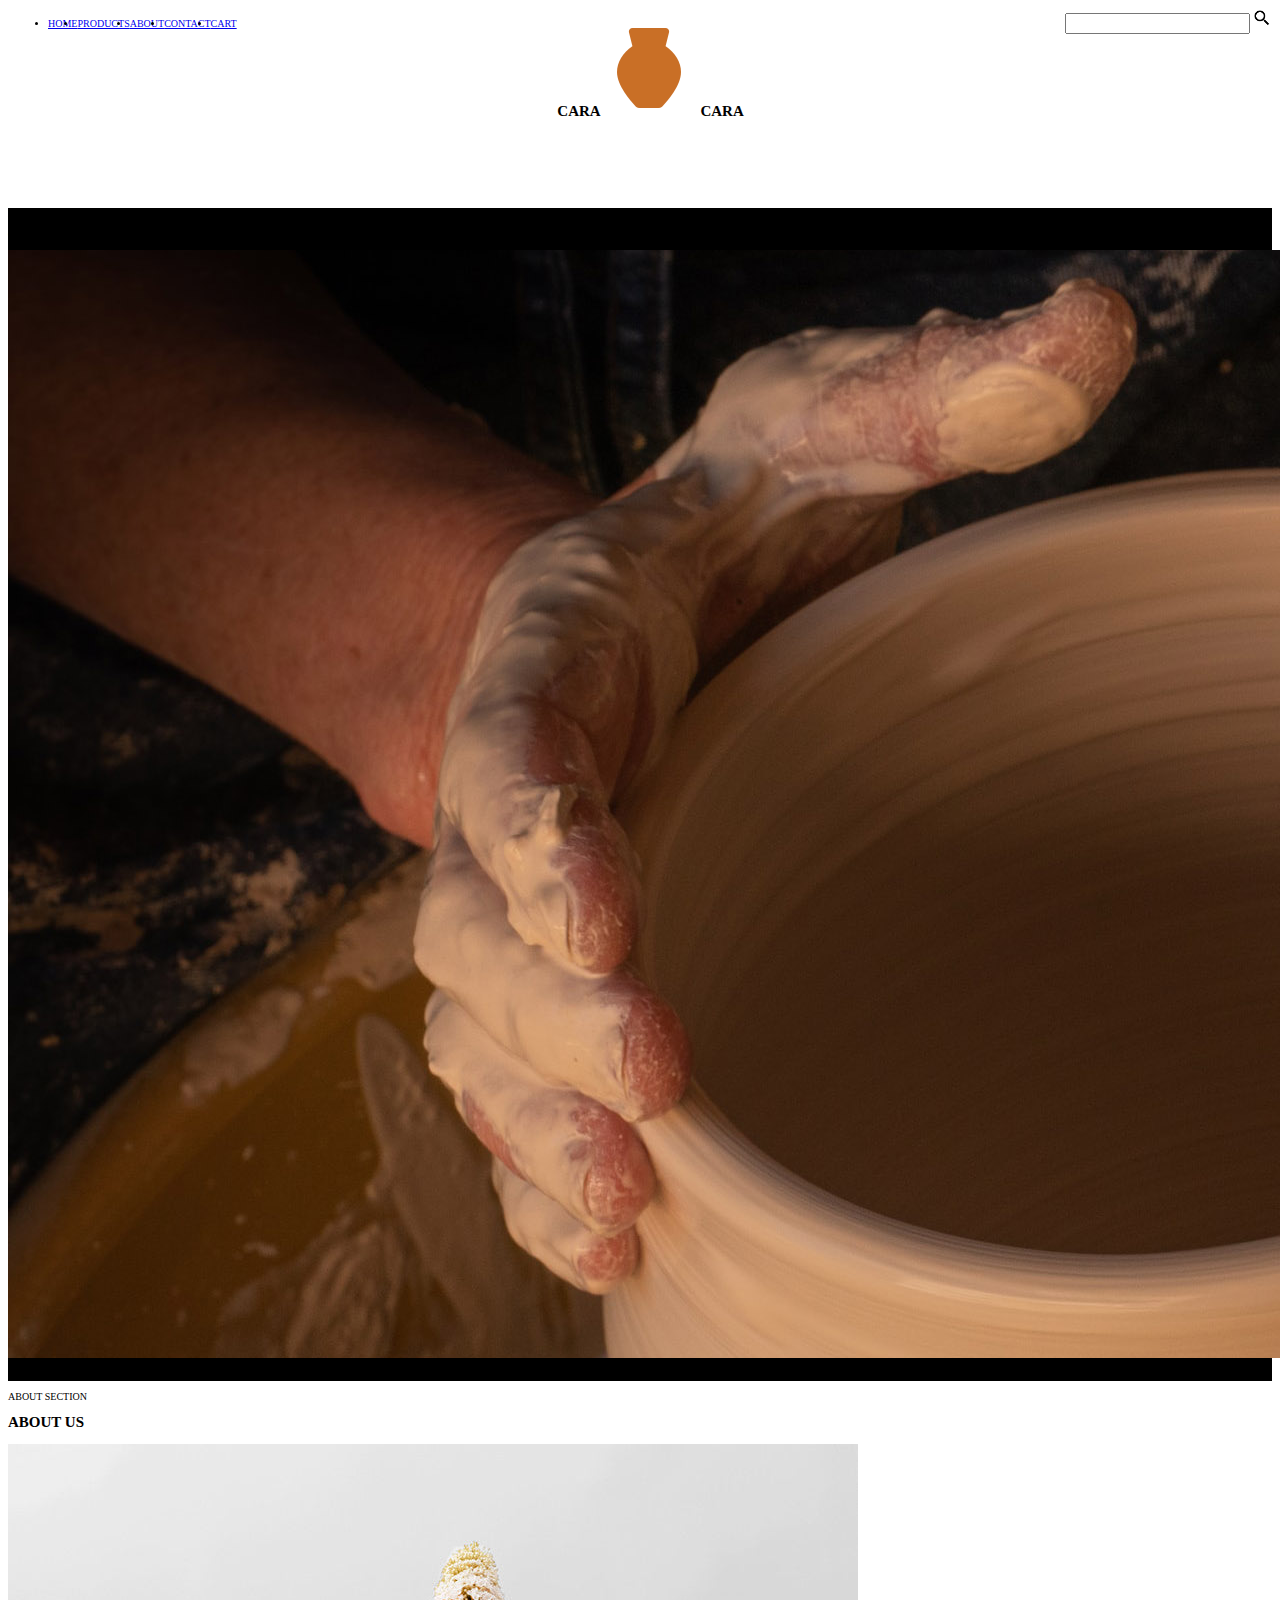
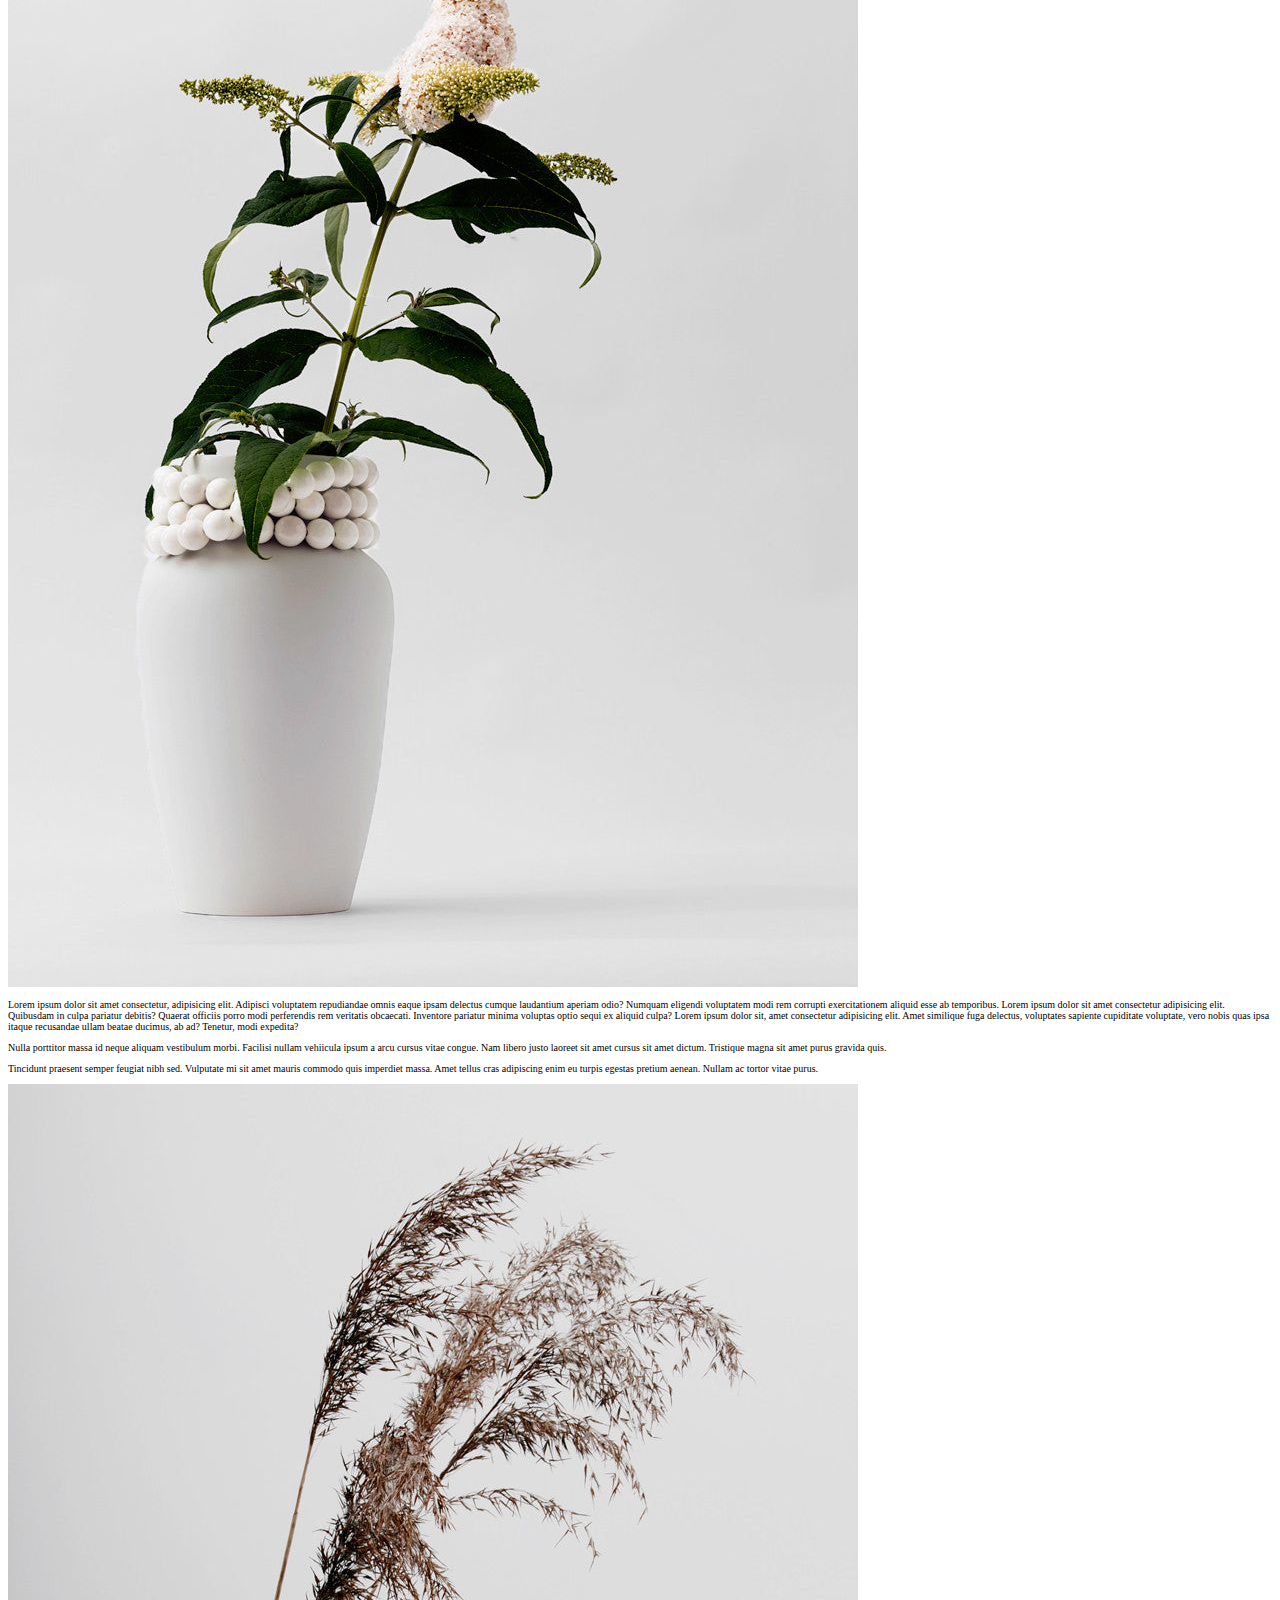
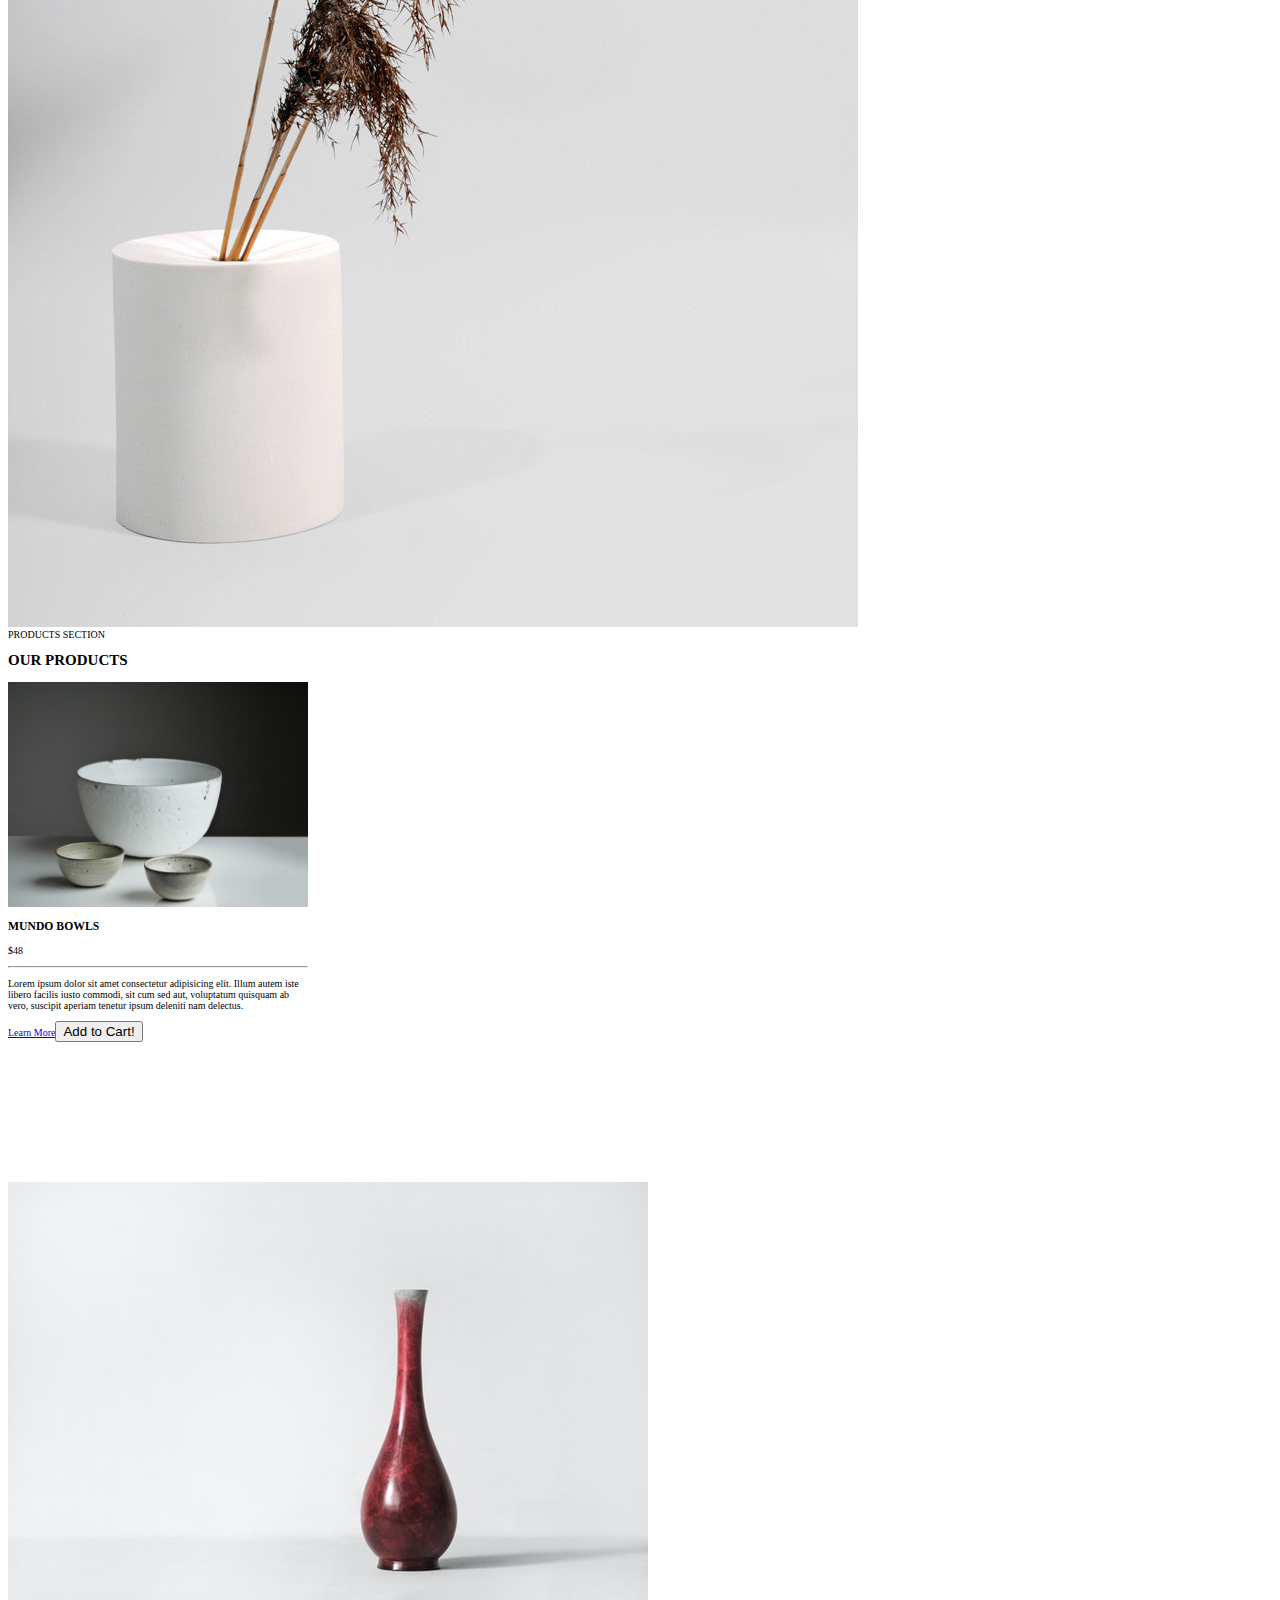
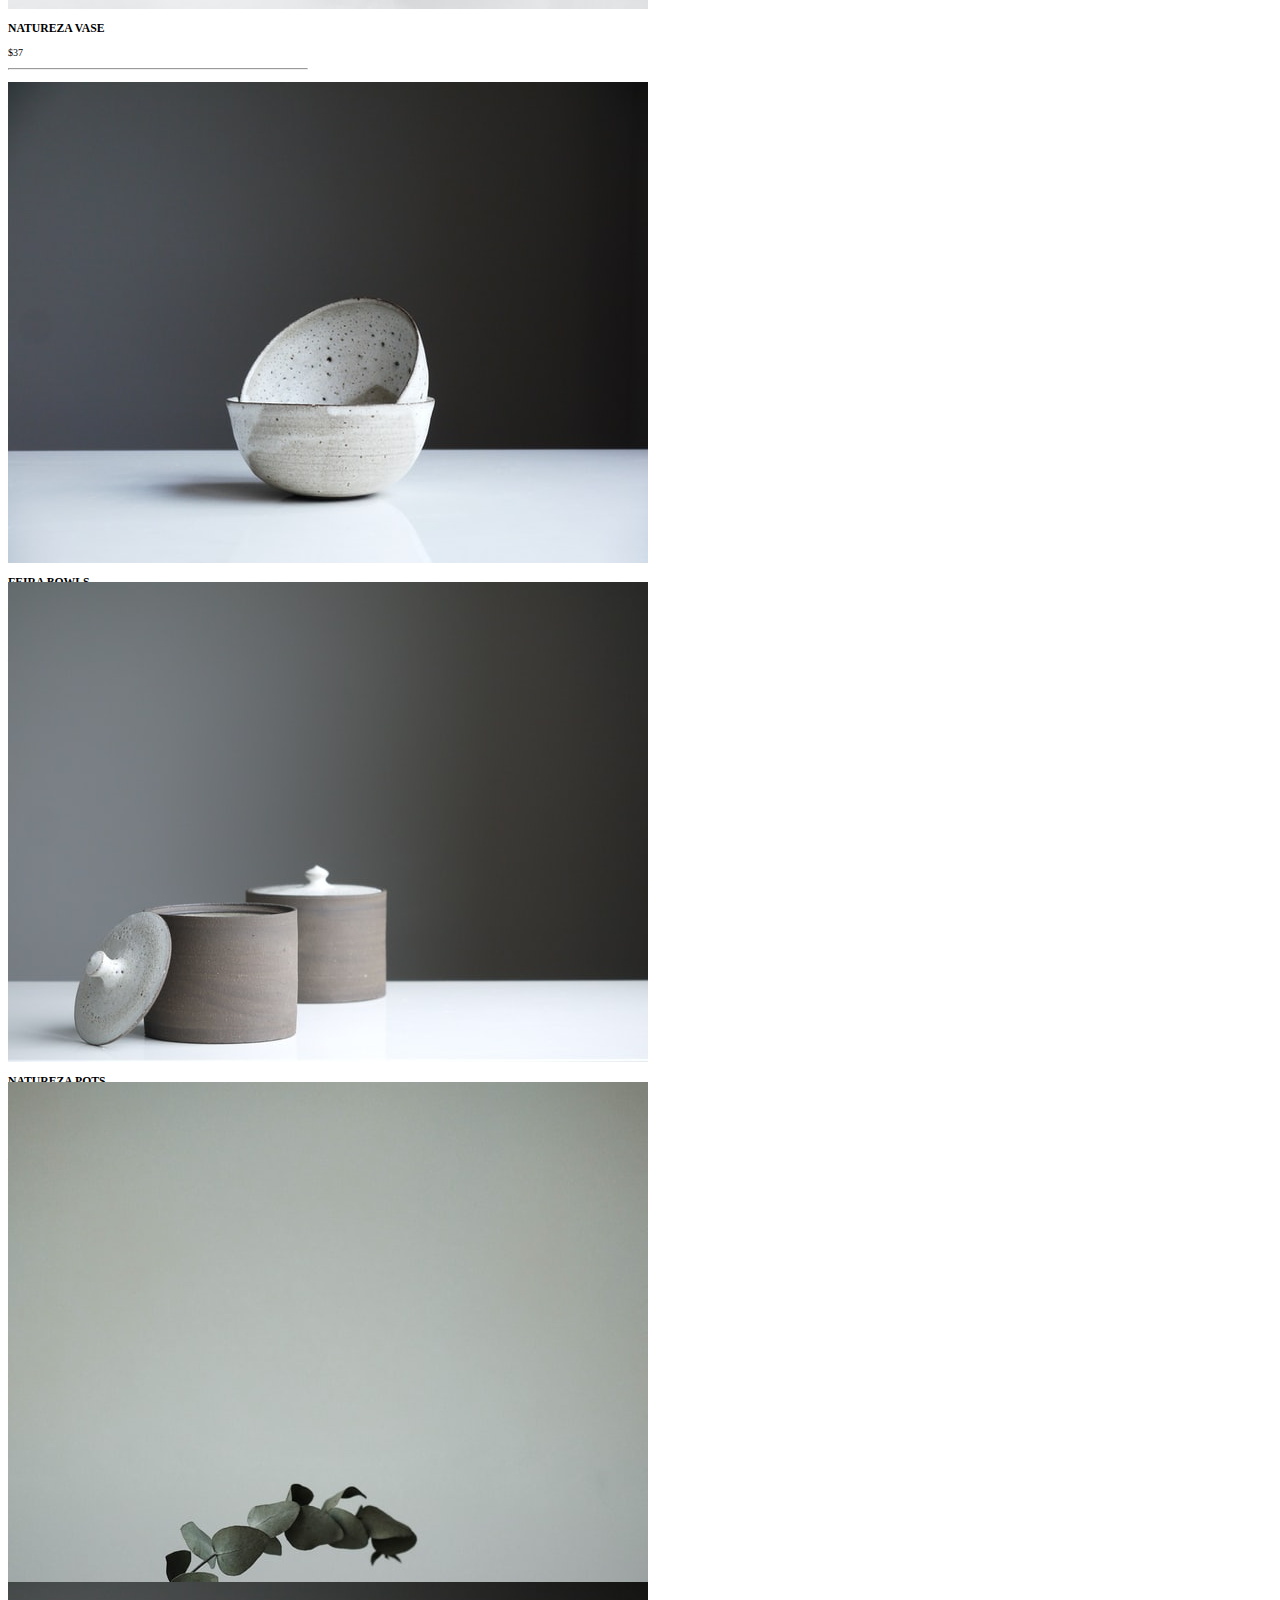
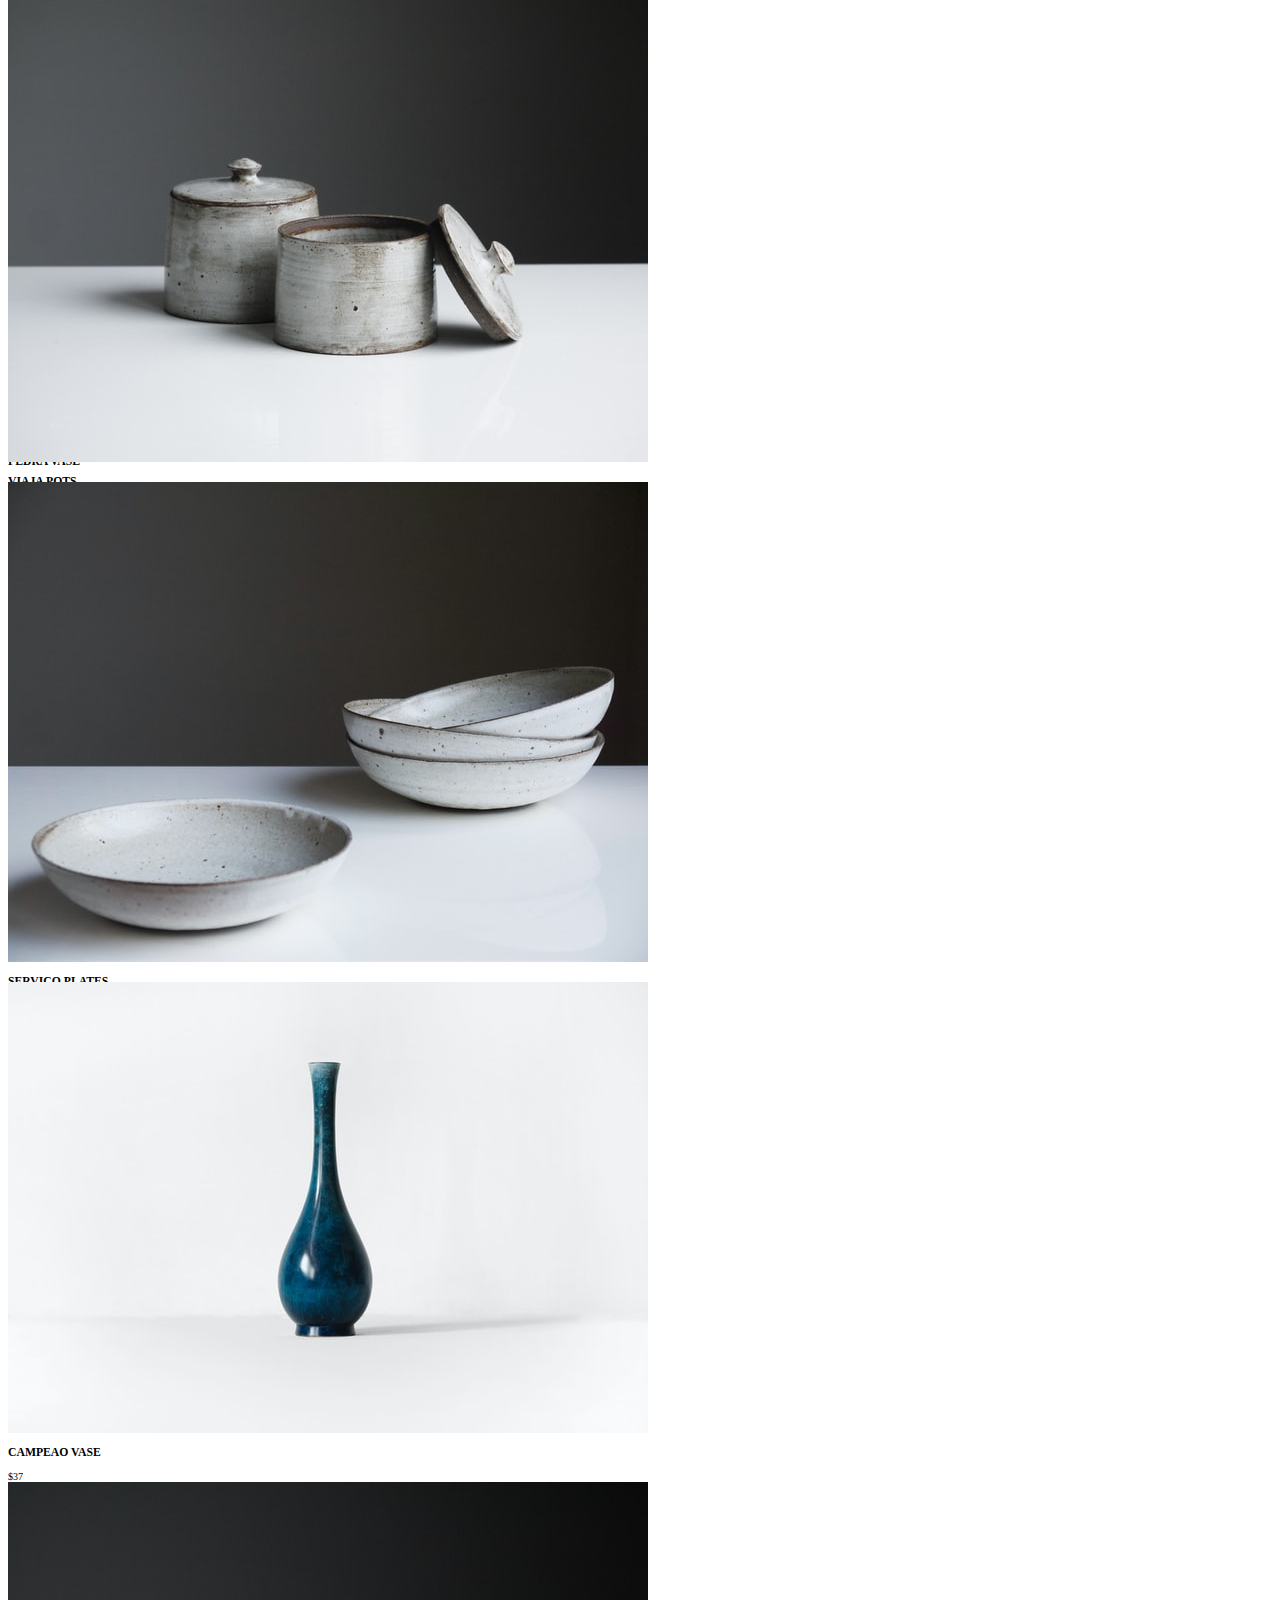
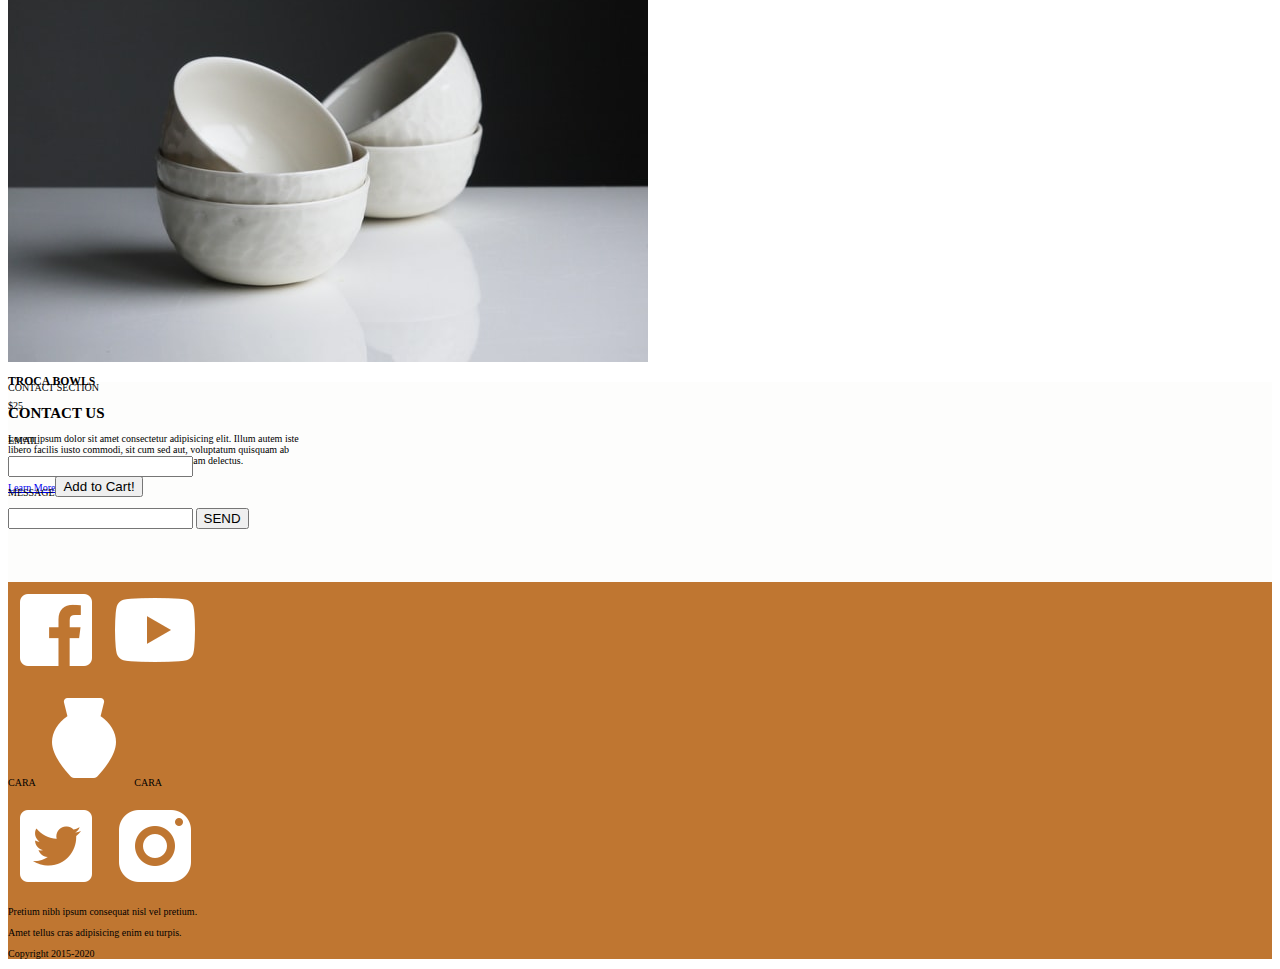
<file: index.html>
<!DOCTYPE html>
<html lang="en">
  <head>
    <meta charset="UTF-8" />
    <meta http-equiv="X-UA-Compatible" content="IE=edge" />
    <meta name="viewport" content="width=device-width, initial-scale=1.0" />
    <link rel="stylesheet" href="styles.css" />
    <title>Document</title>
  </head>
  <body>
    <header class="header-nav">
        <nav>
            <ul class="flex__container">
                <li><a href="#home">HOME</a></li>
                <li><a href="#products">PRODUCTS</a></li>
                <li><a href="#about">ABOUT</a></li>
                <li><a href="#contact">CONTACT</a></li>
                <li><a href="#cart">CART</a></li>
            </ul>
        </nav>
        <h2>CARA<img src="./assets/icons8-pottery-96.png" alt="CARA CARA LOGO" /> CARA
        </h2>
      <form>
        <input type="text" value="" />
        <img width="20"
          src="./assets/1200px-Google_Magnifying_Glass.svg.png"
          alt="1200px-Google_Magnifying_Glass"
        />
      </form>
    </header>
    <main>
      <section id="home" class="home-section">
        HOME SECTION

        <p>CERAMICS CRAFTED BY HAND...</p>
        <img
          src="./assets/earl-wilcox-y3W0CzO063w-unsplash-alt.jpg"
          alt="Hands forming pottery on pottery wheel"
        />
        <p>...FROM THE GROUND UP</p>
      </section>

      <section id="ABOUT US" class="about-section">ABOUT SECTION</section>
      <h2>ABOUT US</h2>
      <img
        src="./assets/Vase_Dame_2048x2048.jpg"
        alt="Picture of Vase with Flower"
      />
      <p>
        Lorem ipsum dolor sit amet consectetur, adipisicing elit. Adipisci
        voluptatem repudiandae omnis eaque ipsam delectus cumque laudantium
        aperiam odio? Numquam eligendi voluptatem modi rem corrupti
        exercitationem aliquid esse ab temporibus. Lorem ipsum dolor sit amet
        consectetur adipisicing elit. Quibusdam in culpa pariatur debitis?
        Quaerat officiis porro modi perferendis rem veritatis obcaecati.
        Inventore pariatur minima voluptas optio sequi ex aliquid culpa? Lorem
        ipsum dolor sit, amet consectetur adipisicing elit. Amet similique fuga
        delectus, voluptates sapiente cupiditate voluptate, vero nobis quas ipsa
        itaque recusandae ullam beatae ducimus, ab ad? Tenetur, modi expedita?
      </p>
      <p>
        Nulla porttitor massa id neque aliquam vestibulum morbi. Facilisi nullam
        vehiicula ipsum a arcu cursus vitae congue. Nam libero justo laoreet sit
        amet cursus sit amet dictum. Tristique magna sit amet purus gravida
        quis.
      </p>
      <p>
        Tincidunt praesent semper feugiat nibh sed. Vulputate mi sit amet mauris
        commodo quis imperdiet massa. Amet tellus cras adipiscing enim eu turpis
        egestas pretium aenean. Nullam ac tortor vitae purus.
      </p>
      <img
        src="./assets/Cylinder_unglazed3_2048x2048.jpg"
        alt="Vase with Fir"
      />

      <section id="OUR PRODUCTS" class="products-section">
        PRODUCTS SECTION

        <h2>OUR PRODUCTS</h2>
    <div>
        <div class="product__card">
          <img class="card__img"
            src="./assets/tom-crew-7HuTGlUfQSo-unsplash.jpg"
            alt="Mundo Bowls"
          />
          <h3>MUNDO BOWLS</h3>
          <p>$48</p>
          <hr />
          <p>
            Lorem ipsum dolor sit amet consectetur adipisicing elit. Illum autem
            iste libero facilis iusto commodi, sit cum sed aut, voluptatum
            quisquam ab vero, suscipit aperiam tenetur ipsum deleniti nam
            delectus.
          </p>
          <a href="#">Learn More</a><button>Add to Cart!</button>
        </div>
        <div class="product__card">
          <img
            src="./assets/oriento-maVIpNNtmlQ-unsplash.jpg"
            alt="Natureza Vase"
          />
          <h3>NATUREZA VASE</h3>
          <p>$37</p>
          <hr />
          <p>
            Lorem ipsum dolor sit amet consectetur adipisicing elit. Illum autem
            iste libero facilis iusto commodi, sit cum sed aut, voluptatum
            quisquam ab vero, suscipit aperiam tenetur ipsum deleniti nam
            delectus.
          </p>
          <a href="#">Learn More</a><button>Add to Cart!</button>
        </div>
        <div class="product__card">
          <img
            src="./assets/tom-crew-bgIO-u4GEfI-unsplash.jpg"
            alt="Feira Bowls"
          />
          <h3>FEIRA BOWLS</h3>
          <p>$28</p>
          <hr />
          <p>
            Lorem ipsum dolor sit amet consectetur adipisicing elit. Illum autem
            iste libero facilis iusto commodi, sit cum sed aut, voluptatum
            quisquam ab vero, suscipit aperiam tenetur ipsum deleniti nam
            delectus.
          </p>
          <a href="#">Learn More</a><button>Add to Cart!</button>
        </div>
        <div class="product__card">
          <img
            src="./assets/tom-crew-3uwu5K0RtaE-unsplash.jpg"
            alt="Natureza Pots"
          />
          <h3>NATUREZA POTS</h3>
          <p>$59</p>
          <hr />
          <p>
            Lorem ipsum dolor sit amet consectetur adipisicing elit. Illum autem
            iste libero facilis iusto commodi, sit cum sed aut, voluptatum
            quisquam ab vero, suscipit aperiam tenetur ipsum deleniti nam
            delectus.
          </p>
          <a href="#">Learn More</a><button>Add to Cart!</button>
        </div>
        <div class="product__card">
          <img
            src="./assets/linh-le-a0rE64YJDA4-unsplash.jpg"
            alt="Pedra Vase"
          />
          <h3>PEDRA VASE</h3>
          <p>$31</p>
          <hr />
          <p>
            Lorem ipsum dolor sit amet consectetur adipisicing elit. Illum autem
            iste libero facilis iusto commodi, sit cum sed aut, voluptatum
            quisquam ab vero, suscipit aperiam tenetur ipsum deleniti nam
            delectus.
          </p>
          <a href="#">Learn More</a><button>Add to Cart!</button>
        </div>
        <div class="product__card">
          <img
            src="./assets/tom-crew-oiZAQvxTcYQ-unsplash.jpg"
            alt="Viaja Pots"
          />
          <h3>VIAJA POTS</h3>
          <p>$57</p>
          <hr />
          <p>
            Lorem ipsum dolor sit amet consectetur adipisicing elit. Illum autem
            iste libero facilis iusto commodi, sit cum sed aut, voluptatum
            quisquam ab vero, suscipit aperiam tenetur ipsum deleniti nam
            delectus.
          </p>
          <a href="#">Learn More</a><button>Add to Cart!</button>
        </div>
        <div class="product__card">
          <img
            src="./assets/tom-crew-YA2E3d7a9Wo-unsplash.jpg"
            alt="Servico Plates"
          />
          <h3>SERVICO PLATES</h3>
          <p>$35</p>
          <hr />
          <p>
            Lorem ipsum dolor sit amet consectetur adipisicing elit. Illum autem
            iste libero facilis iusto commodi, sit cum sed aut, voluptatum
            quisquam ab vero, suscipit aperiam tenetur ipsum deleniti nam
            delectus.
          </p>
          <a href="#">Learn More</a><button>Add to Cart!</button>
        </div>
        <div class="product__card">
          <img
            src="./assets/oriento-l0ah3UBLppo-unsplash.jpg"
            alt="Campeao Vase"
          />
          <h3>CAMPEAO VASE</h3>
          <p>$37</p>
          <hr />
          <p>
            Lorem ipsum dolor sit amet consectetur adipisicing elit. Illum autem
            iste libero facilis iusto commodi, sit cum sed aut, voluptatum
            quisquam ab vero, suscipit aperiam tenetur ipsum deleniti nam
            delectus.
          </p>
          <a href="#">Learn More</a><button>Add to Cart!</button>
        </div>
        <div class="product__card">
          <img
            src="./assets/tom-crew-SITGdvztUdg-unsplash.jpg"
            alt="Troca Bowls"
          />
          <h3>TROCA BOWLS</h3>
          <p>$25</p>
          <hr />
          <p>
            Lorem ipsum dolor sit amet consectetur adipisicing elit. Illum autem
            iste libero facilis iusto commodi, sit cum sed aut, voluptatum
            quisquam ab vero, suscipit aperiam tenetur ipsum deleniti nam
            delectus.
          </p>
          <a href="#">Learn More</a><button>Add to Cart!</button>
        </div>
    </div>
      </section>
      <section id="CONTACT US" class="contact-section">
        CONTACT SECTION

        <h2>CONTACT US</h2>
        <form>
          <p>EMAIL</p>
          <input type="EMAIL" />
          <p>MESSAGE</p>
          <input type="MESSAGE" />
          <input type="button" value="SEND" />
        </form>
      </section>
    </main>
    <footer>
        <section id="Social Media Links" class="footer-section">

            <img src="./assets/icons8-facebook-96 (1).png" alt="Facebook Link" />
            <img src="./assets/icons8-youtube-96.png" alt="YouTube Link" />
            <p>CARA<img src="./assets/icons8-pottery-96 (1).png"alt="White CARA CARA Logo"
/>
              CARA</p>
            <img src="./assets/icons8-twitter-96.png" alt="Twitter Link" />
            <img src="./assets/icons8-instagram-96.png" alt="Instagram Link" />
            <p>Pretium nibh ipsum consequat nisl vel pretium.</p>
            <p>Amet tellus cras adipisicing enim eu turpis.</p>
            <p>Copyright 2015-2020</p>
        </section>
    </footer>
  </body>
</html>
</file>
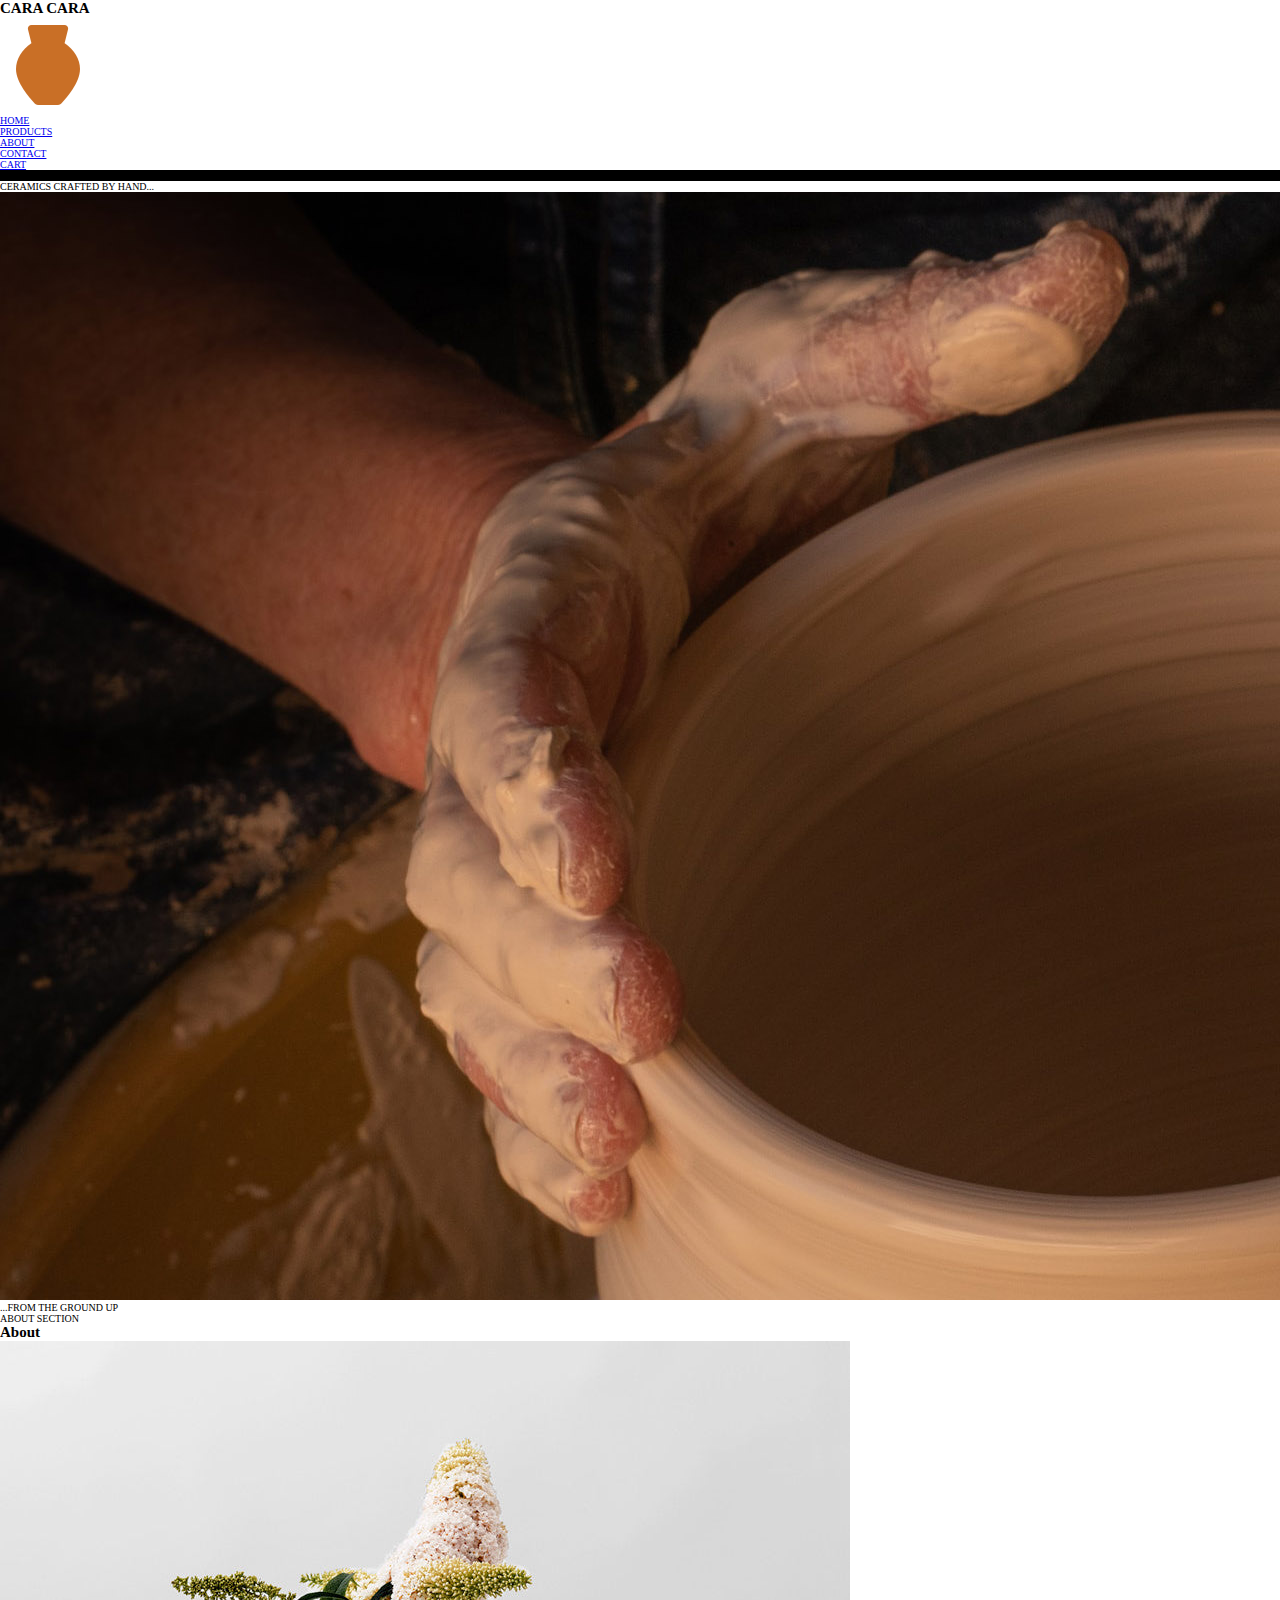
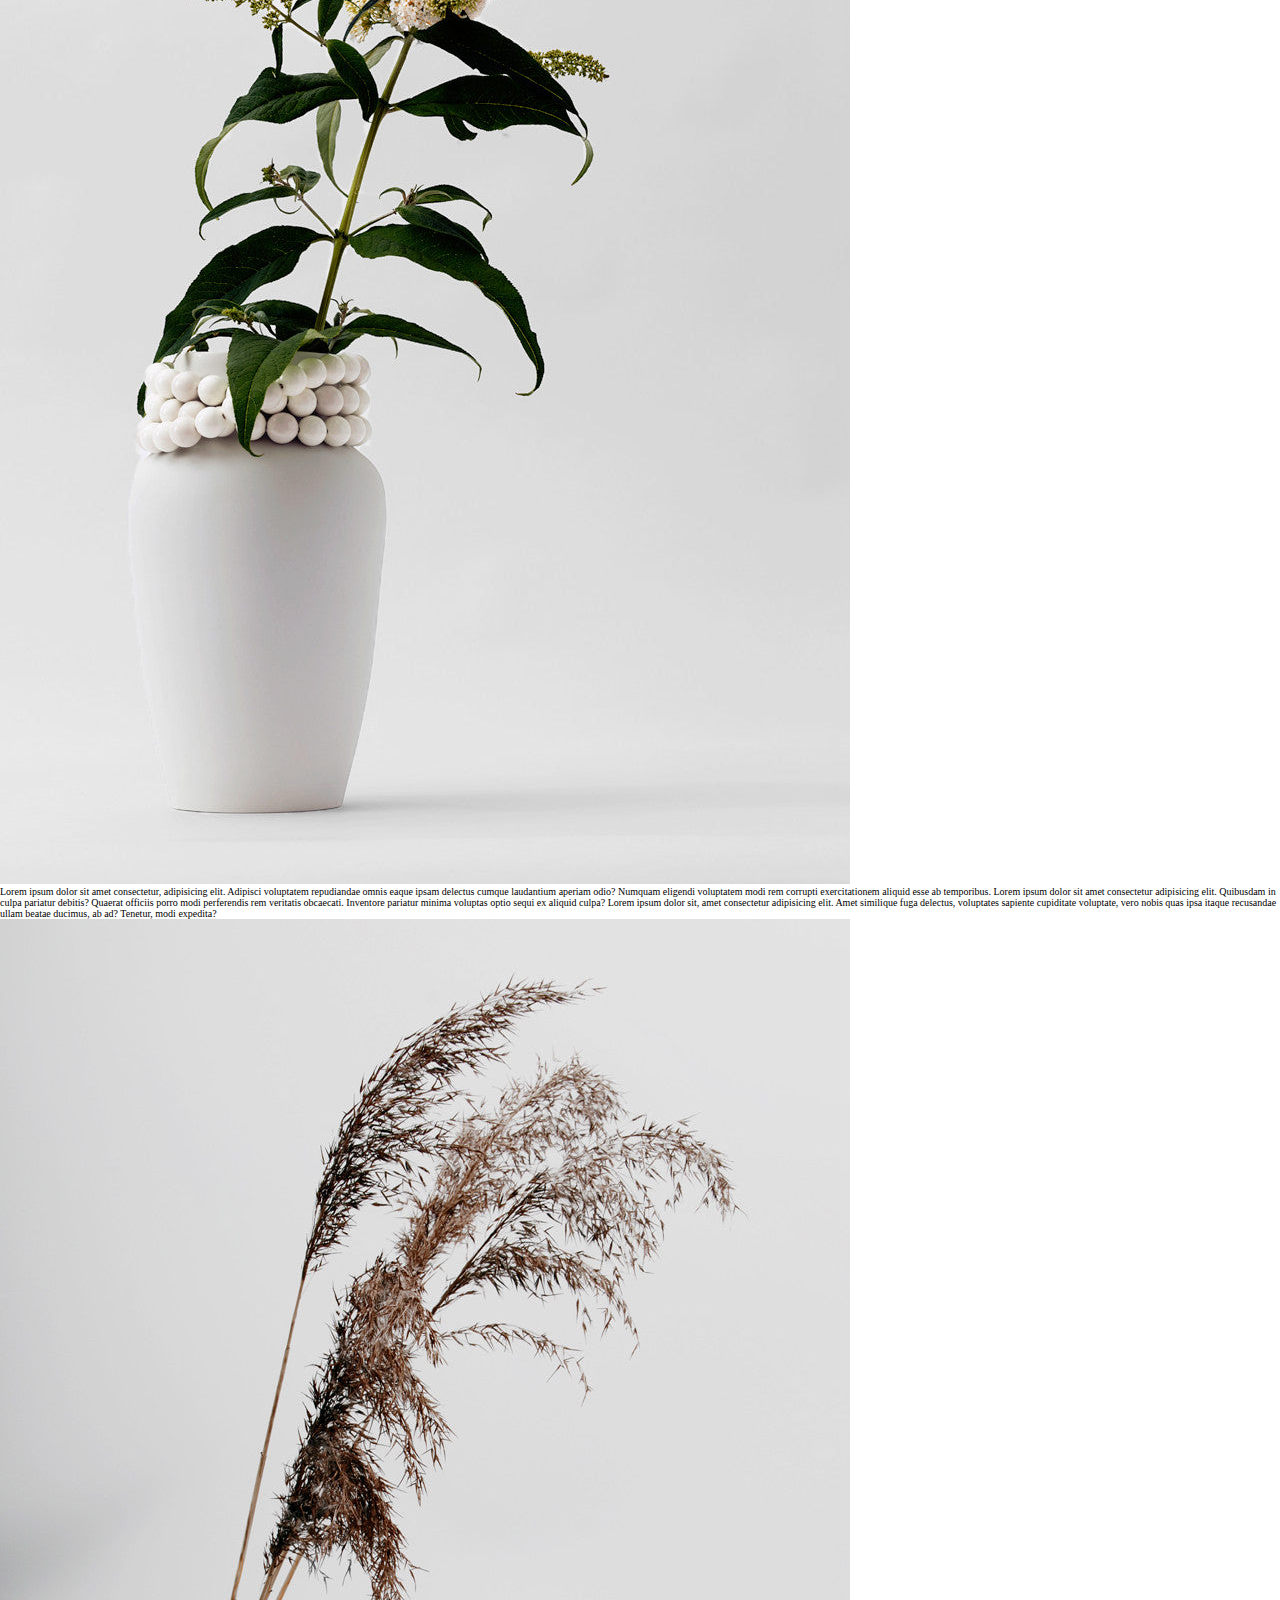
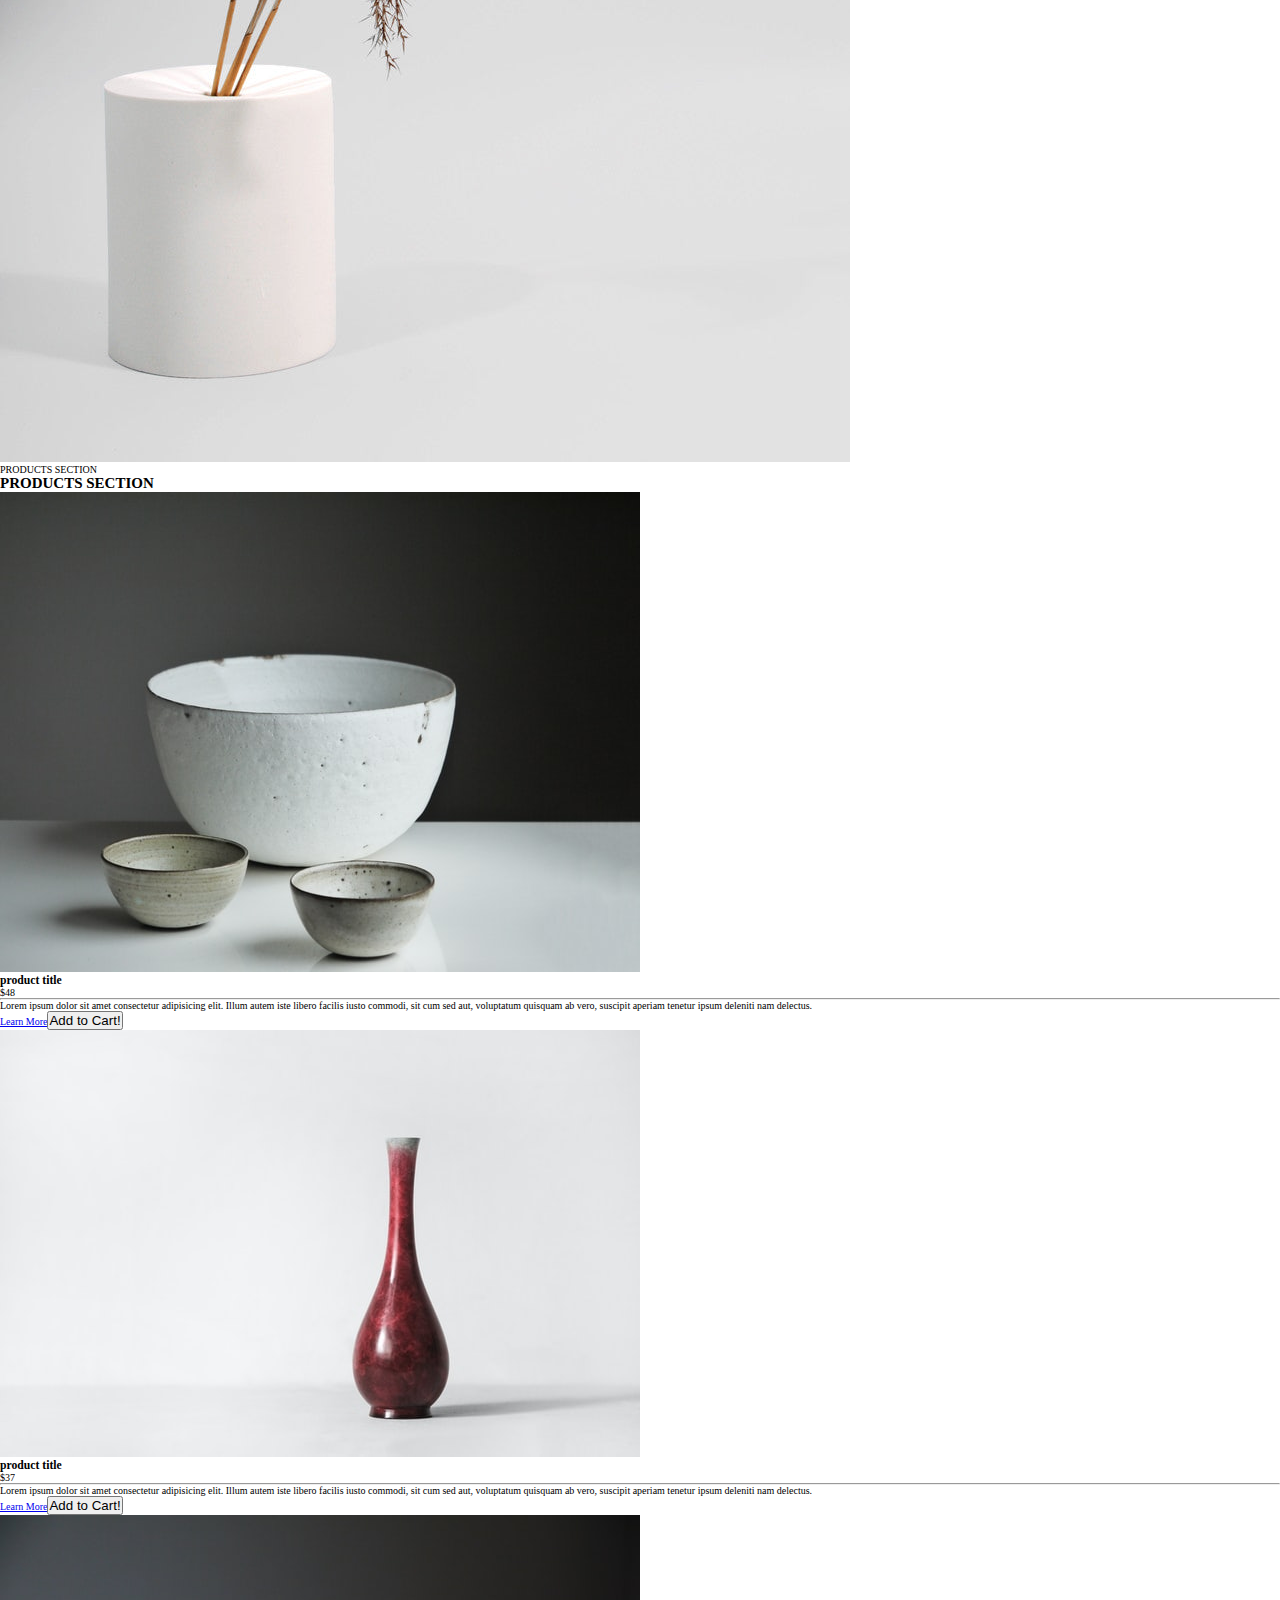
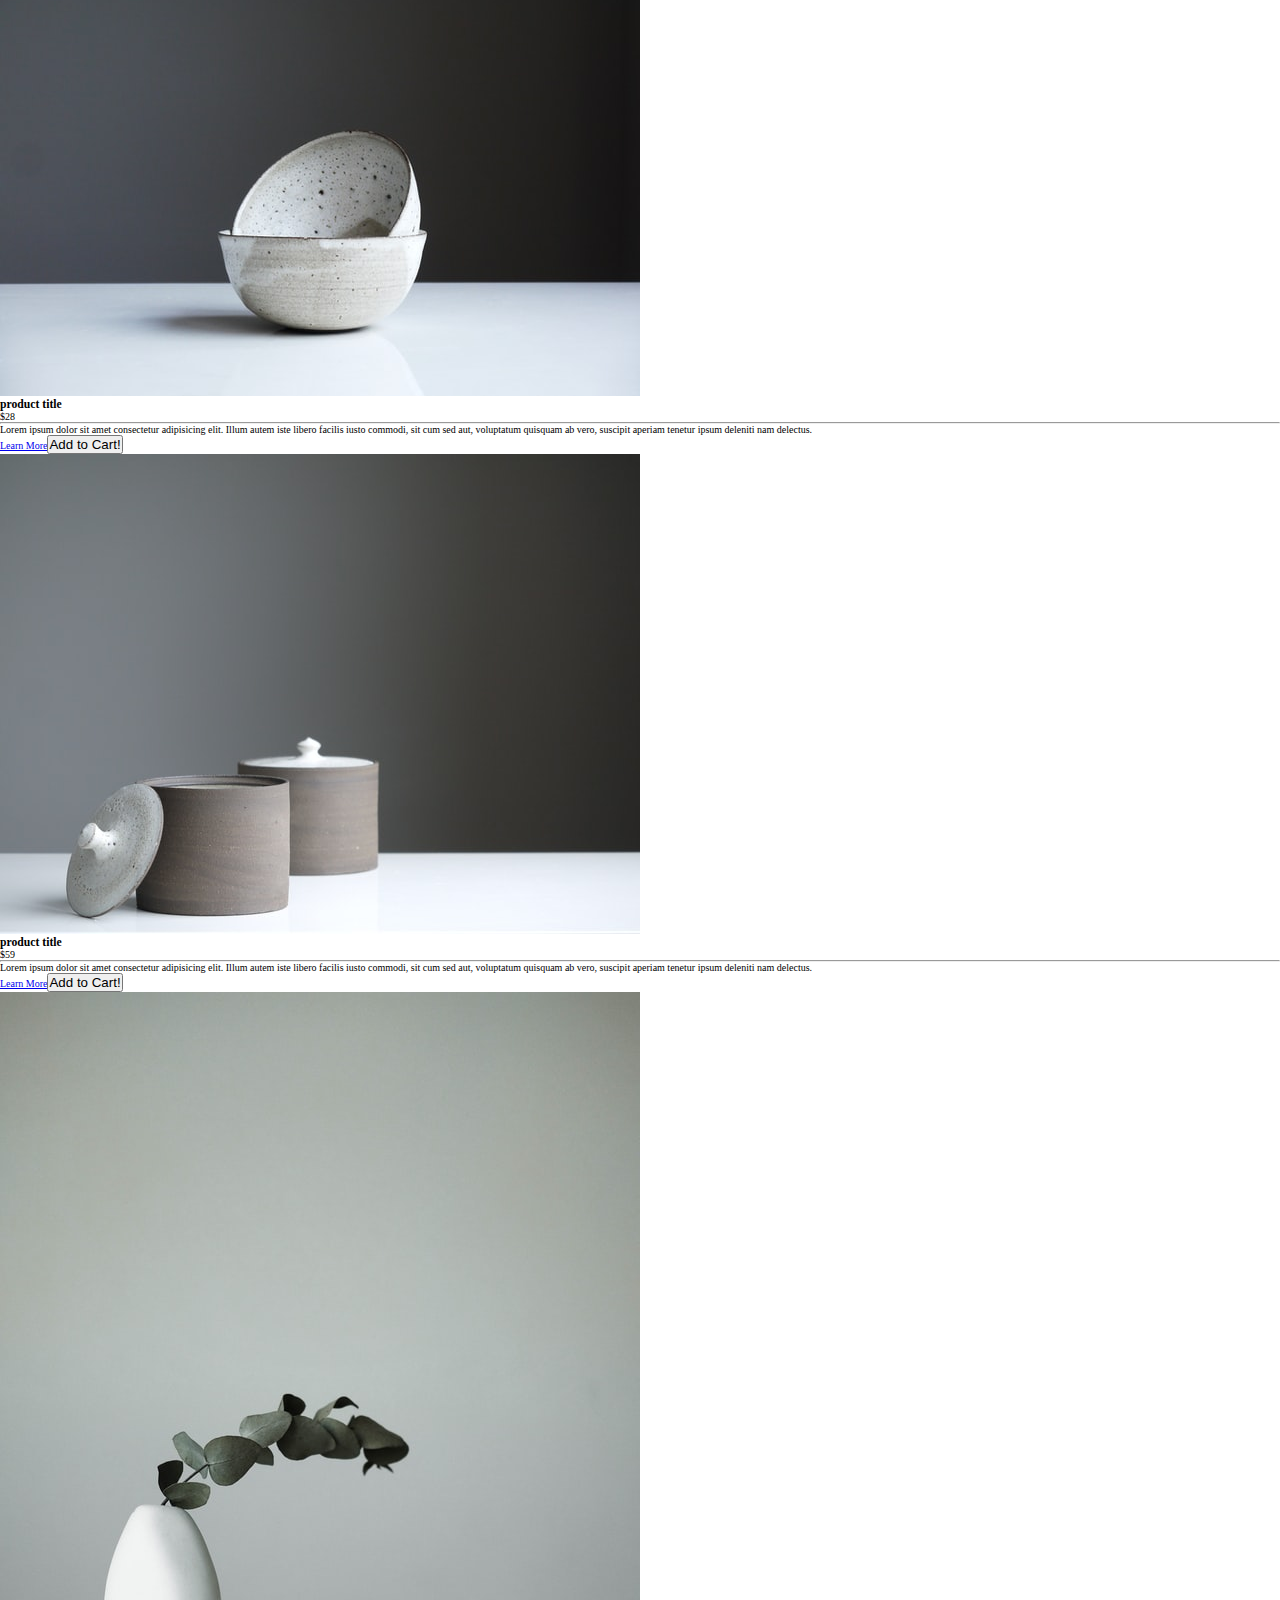
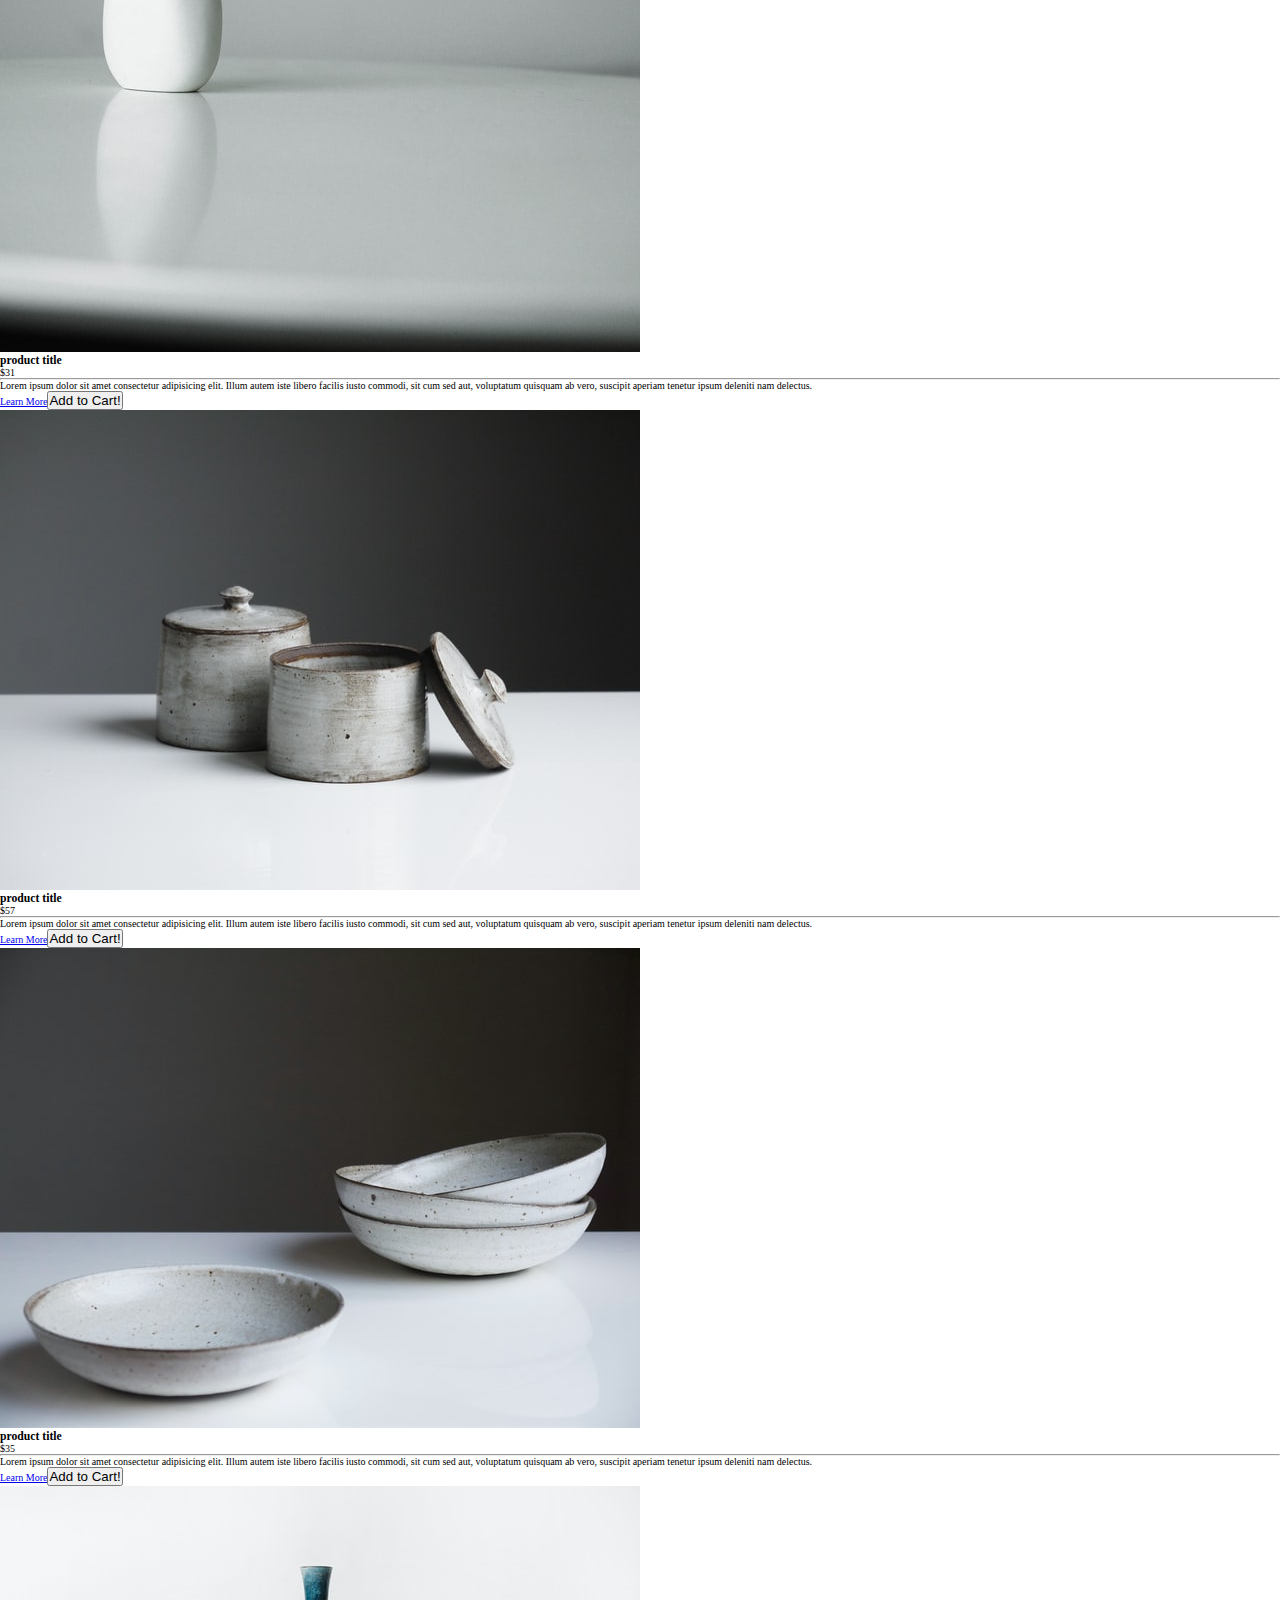
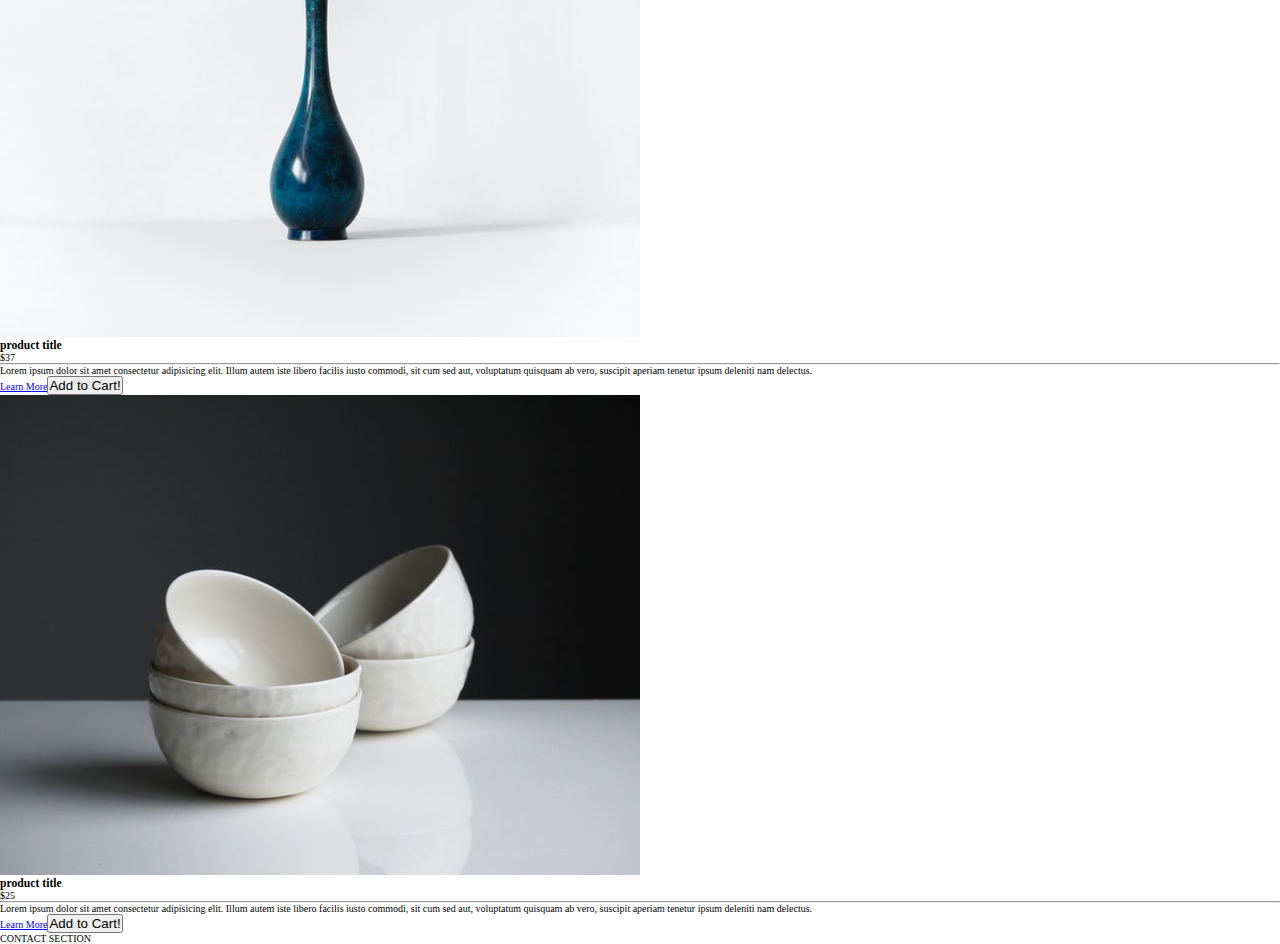
<file: assets/index.html>
<!DOCTYPE html>
<html lang="en">
<head>
    <meta charset="UTF-8">
    <meta http-equiv="X-UA-Compatible" content="IE=edge">
    <meta name="viewport" content="width=device-width, initial-scale=1.0">
    <link rel="stylesheet" href="styles.css">
    <title>Document</title>
</head>
<body>
    <header class="eader-nav">
        <H2>CARA CARA</H2>
        <img src="./icons8-pottery-96.png" alt="CARA CARA LOGO">
        <nav>
            <ul>
                <li><a href="#home">HOME</a></li>
                <li><a href="#products">PRODUCTS</a></li>
                <li><a href="#about">ABOUT</a></li>
                <li><a href="#contact">CONTACT</a></li>
                <li><a href="#cart">CART</a></li>
            </ul>
        </nav>
        <form action=""></form>

    </header>
    <MAIN>
        <section id="home"class="home-section">HOME SECTION</section>
            <p>CERAMICS CRAFTED BY HAND...</p>
            <img src="./earl-wilcox-y3W0CzO063w-unsplash-alt.jpg" alt="Hands forming pottery on pottery wheel">
            <p>...FROM THE GROUND UP</p>
            
        <section id="about"class="about-section">ABOUT SECTION</section>
            <h2>About</h2>
            <img src="./Vase_Dame_2048x2048.jpg" alt="Picture of Vase with Flower">
            <p>Lorem ipsum dolor sit amet consectetur, adipisicing elit. Adipisci voluptatem repudiandae omnis eaque ipsam delectus cumque laudantium aperiam odio? Numquam eligendi voluptatem modi rem corrupti exercitationem aliquid esse ab temporibus.
                Lorem ipsum dolor sit amet consectetur adipisicing elit. Quibusdam in culpa pariatur debitis? Quaerat officiis porro modi perferendis rem veritatis obcaecati. Inventore pariatur minima voluptas optio sequi ex aliquid culpa?
                Lorem ipsum dolor sit, amet consectetur adipisicing elit. Amet similique fuga delectus, voluptates sapiente cupiditate voluptate, vero nobis quas ipsa itaque recusandae ullam beatae ducimus, ab ad? Tenetur, modi expedita?
            </p>
            <img src="./Cylinder_unglazed3_2048x2048.jpg" alt="Vase with Fir">
        
        <section id="products"class="products-section">PRODUCTS SECTION</section>
            <h2>PRODUCTS SECTION</h2>
            <div>
                <img src="./tom-crew-7HuTGlUfQSo-unsplash.jpg" alt="Mundo Bowls">
                <h3>product title</h3>
                <p>$48</p>
                <hr>
                <p>Lorem ipsum dolor sit amet consectetur adipisicing elit. Illum autem iste libero facilis iusto commodi, sit cum sed aut, voluptatum quisquam ab vero, suscipit aperiam tenetur ipsum deleniti nam delectus.</p>
                <a href="#">Learn More</a><button>Add to Cart!</button>
            </div>
            <div>
                <img src="./oriento-maVIpNNtmlQ-unsplash.jpg" alt="Natureza Vase">
                <h3>product title</h3>
                <p>$37</p>
                <hr>
                <p>Lorem ipsum dolor sit amet consectetur adipisicing elit. Illum autem iste libero facilis iusto commodi, sit cum sed aut, voluptatum quisquam ab vero, suscipit aperiam tenetur ipsum deleniti nam delectus.</p>
                <a href="#">Learn More</a><button>Add to Cart!</button>
            </div>
            <div>
                <img src="./tom-crew-bgIO-u4GEfI-unsplash.jpg" alt="Feira Bowls">
                <h3>product title</h3>
                <p>$28</p>
                <hr>
                <p>Lorem ipsum dolor sit amet consectetur adipisicing elit. Illum autem iste libero facilis iusto commodi, sit cum sed aut, voluptatum quisquam ab vero, suscipit aperiam tenetur ipsum deleniti nam delectus.</p>
                <a href="#">Learn More</a><button>Add to Cart!</button>
            </div>
            <div>
                <img src="./tom-crew-3uwu5K0RtaE-unsplash.jpg" alt="Natureza Pots">
                <h3>product title</h3>
                <p>$59</p>
                <hr>
                <p>Lorem ipsum dolor sit amet consectetur adipisicing elit. Illum autem iste libero facilis iusto commodi, sit cum sed aut, voluptatum quisquam ab vero, suscipit aperiam tenetur ipsum deleniti nam delectus.</p>
                <a href="#">Learn More</a><button>Add to Cart!</button>
            </div>
            <div>
                <img src="./linh-le-a0rE64YJDA4-unsplash.jpg" alt="Pedra Vase">
                <h3>product title</h3>
                <p>$31</p>
                <hr>
                <p>Lorem ipsum dolor sit amet consectetur adipisicing elit. Illum autem iste libero facilis iusto commodi, sit cum sed aut, voluptatum quisquam ab vero, suscipit aperiam tenetur ipsum deleniti nam delectus.</p>
                <a href="#">Learn More</a><button>Add to Cart!</button>
            </div>
            <div>
                <img src="./tom-crew-oiZAQvxTcYQ-unsplash.jpg" alt="Viaja Pots">
                <h3>product title</h3>
                <p>$57</p>
                <hr>
                <p>Lorem ipsum dolor sit amet consectetur adipisicing elit. Illum autem iste libero facilis iusto commodi, sit cum sed aut, voluptatum quisquam ab vero, suscipit aperiam tenetur ipsum deleniti nam delectus.</p>
                <a href="#">Learn More</a><button>Add to Cart!</button>
            </div>
            <div>
                <img src="./tom-crew-YA2E3d7a9Wo-unsplash.jpg" alt="Servico Plates">
                <h3>product title</h3>
                <p>$35</p>
                <hr>
                <p>Lorem ipsum dolor sit amet consectetur adipisicing elit. Illum autem iste libero facilis iusto commodi, sit cum sed aut, voluptatum quisquam ab vero, suscipit aperiam tenetur ipsum deleniti nam delectus.</p>
                <a href="#">Learn More</a><button>Add to Cart!</button>
            </div>
            <div>
                <img src="./oriento-l0ah3UBLppo-unsplash.jpg" alt="Campeao Vase">
                <h3>product title</h3>
                <p>$37</p>
                <hr>
                <p>Lorem ipsum dolor sit amet consectetur adipisicing elit. Illum autem iste libero facilis iusto commodi, sit cum sed aut, voluptatum quisquam ab vero, suscipit aperiam tenetur ipsum deleniti nam delectus.</p>
                <a href="#">Learn More</a><button>Add to Cart!</button>
            </div>
            <div>
                <img src="./tom-crew-SITGdvztUdg-unsplash.jpg" alt="Troca Bowls">
                <h3>product title</h3>
                <p>$25</p>
                <hr>
                <p>Lorem ipsum dolor sit amet consectetur adipisicing elit. Illum autem iste libero facilis iusto commodi, sit cum sed aut, voluptatum quisquam ab vero, suscipit aperiam tenetur ipsum deleniti nam delectus.</p>
                <a href="#">Learn More</a><button>Add to Cart!</button>
       
                <section id="contact"class="contact-section">CONTACT SECTION</section>
       
            

    </MAIN>
</body>
</html>
</file>
<file: styles.css>
*,
::before,
::after {
    margin: 5;
    padding: 5;
    box-sizing: inherit;
}

html {
    box-sizing: border-box;
    font-size: 62.5%;
}
.header-nav {
    display: flex;
    flex-direction: row;
    flex-wrap: wrap;
    justify-content: space-between;
    height: 200px;
    background-color: white;
}
.home-section {
    /* height: 200px; */
    background-color: black;
}
.products-section {
    /* height: 200px; */
    background-color: white;
}
.about-section {
    /* height: 200px; */
    background-color: white;
}
.contact-section {
    height: 200px;
    background-color: #fdfdfc;
}

.footer-section {
    /* height: 200px; */
    background-color: #bf7631;
}    

.product__card {
    height: 500px;
    width: 300px;
}    
.card__img {
    width: 100%;
    
}    

.flex__container {
    display: flex;
    flex-wrap: wrap;
}
</file>
<file: assets/styles.css>
*,
*::before,
*::after {
    margin: 0;
    padding: 0;
    box-sizing: inherit;
}

html {
    box-sizing: border-box;
    font-size: 62.5%;
}
.header-nav {
    height: 200px;
    background-color: white;
}
.home-section {
    /* height: 200px; */
    background-color: black;
}
.products-section {
    /* height: 200px; */
    background-color: white;
}
.about-section {
    /* height: 200px; */
    background-color: white;
}
.contact-section {
    /* height: 200px; */
    background-color: white;
}
</file>
